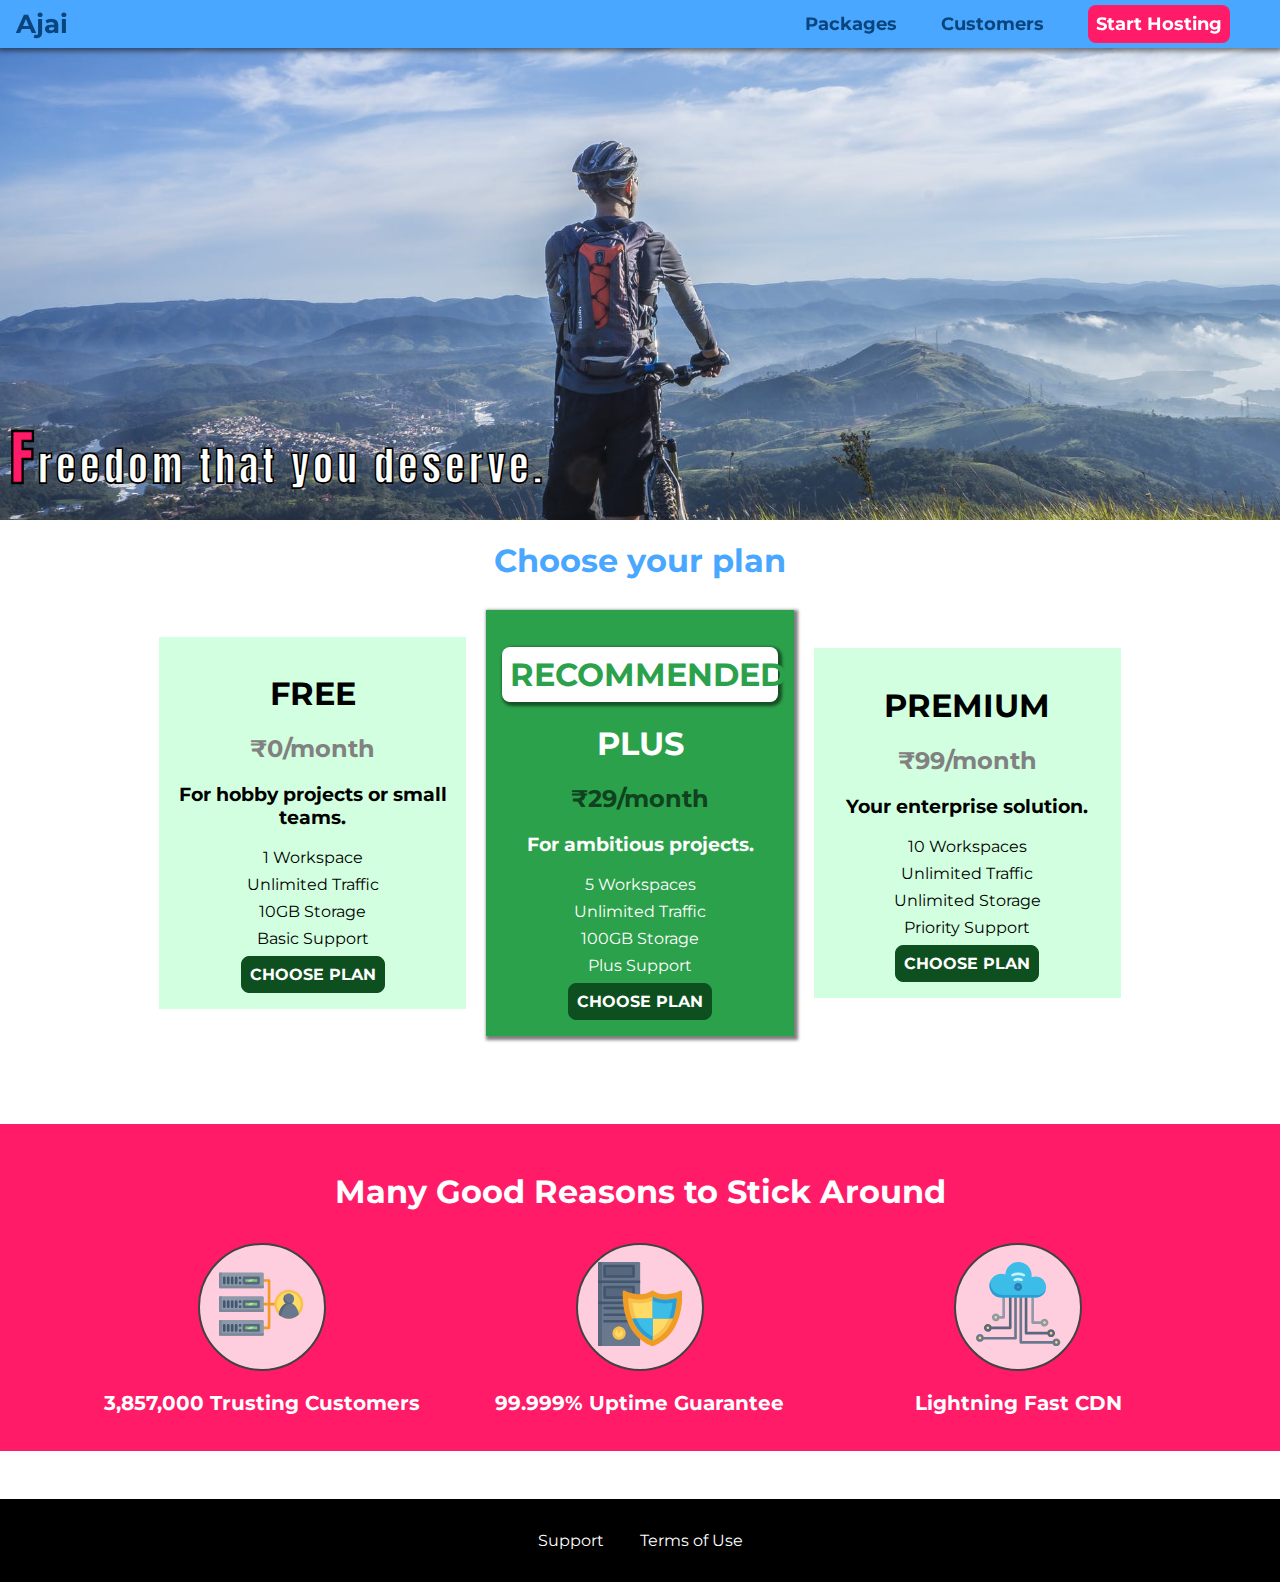
<file: index.html>
<!DOCTYPE html>
<html lang="en">
<head>
    <meta charset="UTF-8">
    <meta name="viewport" content="width=device-width, initial-scale=1.0">
    <meta http-equiv="X-UA-Compatible" content="ie=edge">
    <link href="https://fonts.googleapis.com/css?family=Anton" rel="stylesheet">
    <link href="https://fonts.googleapis.com/css?family=Montserrat:400,700&amp;subset=latin-ext,vietnamese" rel="stylesheet">
    <link rel="stylesheet" href="./shared.css">
    <link rel="stylesheet" href="./main.css">
    <title>Welcome to hosting</title>
</head>
<body>
    <header class="main-header">
        <div>
            <a href="./index.html" class="main-brand">Ajai</a>
        </div>
        <nav class="main-nav">
            <ul class="main-nav__items">
                <li class="main-nav__item">
                    <a href="./packages/index.html">Packages</a>
                </li>
                <li class="main-nav__item">
                    <a href="../customers/index.html">Customers</a>
                </li>
                <li class="main-nav__item main-nav__item--cta">
                    <a href="../hosting/index.html">Start Hosting</a>
                </li>
            </ul>
        </nav>
    </header>
    <main>
        <section id="product-overview">
            <h1>Freedom that you deserve.</h1>
        </section>
        <section id="plans">
            <h1 class="section-header">Choose your plan</h1>
            <div class="plans__list">
                <article class="plan">
                    <h1>FREE</h1>
                    <h2 class="plan__price">₹0/month</h2>
                    <h3>For hobby projects or small teams.</h3>
                    <ul class="plan__features">
                        <li>1 Workspace</li>
                        <li>Unlimited Traffic</li>
                        <li>10GB Storage</li>
                        <li>Basic Support</li>
                    </ul>
                    <div>
                        <button class="button">CHOOSE PLAN</button>
                    </div>
                </article>
                <article class="plan plan--highlighted">
                    <h1 class="plan__annotation">RECOMMENDED</h1>
                    <h1>PLUS</h1>
                    <h2 class="plan__price">₹29/month</h2>
                    <h3>For ambitious projects.</h3>
                    <ul class="plan__features">
                        <li>5 Workspaces</li>
                        <li>Unlimited Traffic</li>
                        <li>100GB Storage</li>
                        <li>Plus Support</li>
                    </ul>
                    <div>
                        <button class="button">CHOOSE PLAN</button>
                    </div>
                </article>
                <article class="plan">
                    <h1>PREMIUM</h1>
                    <h2 class="plan__price">₹99/month</h2>
                    <h3>Your enterprise solution.</h3>
                    <ul class="plan__features">
                        <li>10 Workspaces</li>
                        <li>Unlimited Traffic</li>
                        <li>Unlimited Storage</li>
                        <li>Priority Support</li>
                    </ul>
                    <div>
                        <button class="button">CHOOSE PLAN</button>
                    </div>
                </article>
            </div>
        </section>
        <section id="key-features">
                <h1 class="section-header">Many Good Reasons to Stick Around</h1>
                <ul class="key-features__list">
                    <li class="key-feature">
                        <div class="key-feature__image">
                            <svg viewBox="0 0 512 512">
                                <path style="fill:#F09B24;" d="M344,248h-32V112c0-4.418-3.582-8-8-8h-40c-4.418,0-8,3.582-8,8s3.582,8,8,8h32v128h-32  c-4.418,0-8,3.582-8,8s3.582,8,8,8h32v128h-32c-4.418,0-8,3.582-8,8s3.582,8,8,8h40c4.418,0,8-3.582,8-8V264h32c4.418,0,8-3.582,8-8  S348.418,248,344,248z"
                                />
                                <path style="fill:#8E9AA9;" d="M264,64H8c-4.418,0-8,3.582-8,8v80c0,4.418,3.582,8,8,8h256c4.418,0,8-3.582,8-8V72  C272,67.582,268.418,64,264,64z"
                                />
                                <path style="fill:#7C899B;" d="M24,144c-4.418,0-8-3.582-8-8V64H8c-4.418,0-8,3.582-8,8v80c0,4.418,3.582,8,8,8h256  c4.418,0,8-3.582,8-8v-8H24z"
                                />
                                <rect x="152" y="96" style="fill:#B8E3A8;" width="88" height="32" />
                                <g>
                                    <polygon style="fill:#7EC97D;" points="152,96 152,128 166,128 198,96  " />
                                    <polygon style="fill:#7EC97D;" points="220,96 188,128 240,128 240,96  " />
                                </g>
                                <path style="fill:#56677E;" d="M240,136h-88c-4.418,0-8-3.582-8-8V96c0-4.418,3.582-8,8-8h88c4.418,0,8,3.582,8,8v32  C248,132.418,244.418,136,240,136z M160,120h72v-16h-72V120z"
                                />
                                <g>
                                    <path style="fill:#435670;" d="M32,136c-4.418,0-8-3.582-8-8V96c0-4.418,3.582-8,8-8s8,3.582,8,8v32C40,132.418,36.418,136,32,136z   "
                                    />
                                    <path style="fill:#435670;" d="M56,136c-4.418,0-8-3.582-8-8V96c0-4.418,3.582-8,8-8s8,3.582,8,8v32C64,132.418,60.418,136,56,136z   "
                                    />
                                    <path style="fill:#435670;" d="M80,136c-4.418,0-8-3.582-8-8V96c0-4.418,3.582-8,8-8s8,3.582,8,8v32C88,132.418,84.418,136,80,136z   "
                                    />
                                    <path style="fill:#435670;" d="M104,136c-4.418,0-8-3.582-8-8V96c0-4.418,3.582-8,8-8s8,3.582,8,8v32   C112,132.418,108.418,136,104,136z"
                                    />
                                    <path style="fill:#435670;" d="M128,105c-4.418,0-8-3.582-8-8v-1c0-4.418,3.582-8,8-8s8,3.582,8,8v1   C136,101.418,132.418,105,128,105z"
                                    />
                                    <path style="fill:#435670;" d="M128,136c-4.418,0-8-3.582-8-8v-1c0-4.418,3.582-8,8-8s8,3.582,8,8v1   C136,132.418,132.418,136,128,136z"
                                    />
                                </g>
                                <path style="fill:#8E9AA9;" d="M264,208H8c-4.418,0-8,3.582-8,8v80c0,4.418,3.582,8,8,8h256c4.418,0,8-3.582,8-8v-80  C272,211.582,268.418,208,264,208z"
                                />
                                <path style="fill:#7C899B;" d="M24,288c-4.418,0-8-3.582-8-8v-72H8c-4.418,0-8,3.582-8,8v80c0,4.418,3.582,8,8,8h256  c4.418,0,8-3.582,8-8v-8H24z"
                                />
                                <rect x="152" y="240" style="fill:#B8E3A8;" width="88" height="32" />
                                <g>
                                    <polygon style="fill:#7EC97D;" points="152,240 152,272 166,272 198,240  " />
                                    <polygon style="fill:#7EC97D;" points="220,240 188,272 240,272 240,240  " />
                                </g>
                                <path style="fill:#56677E;" d="M240,280h-88c-4.418,0-8-3.582-8-8v-32c0-4.418,3.582-8,8-8h88c4.418,0,8,3.582,8,8v32  C248,276.418,244.418,280,240,280z M160,264h72v-16h-72V264z"
                                />
                                <g>
                                    <path style="fill:#435670;" d="M32,280c-4.418,0-8-3.582-8-8v-32c0-4.418,3.582-8,8-8s8,3.582,8,8v32C40,276.418,36.418,280,32,280   z"
                                    />
                                    <path style="fill:#435670;" d="M56,280c-4.418,0-8-3.582-8-8v-32c0-4.418,3.582-8,8-8s8,3.582,8,8v32C64,276.418,60.418,280,56,280   z"
                                    />
                                    <path style="fill:#435670;" d="M80,280c-4.418,0-8-3.582-8-8v-32c0-4.418,3.582-8,8-8s8,3.582,8,8v32C88,276.418,84.418,280,80,280   z"
                                    />
                                    <path style="fill:#435670;" d="M104,280c-4.418,0-8-3.582-8-8v-32c0-4.418,3.582-8,8-8s8,3.582,8,8v32   C112,276.418,108.418,280,104,280z"
                                    />
                                    <path style="fill:#435670;" d="M128,249c-4.418,0-8-3.582-8-8v-1c0-4.418,3.582-8,8-8s8,3.582,8,8v1   C136,245.418,132.418,249,128,249z"
                                    />
                                    <path style="fill:#435670;" d="M128,280c-4.418,0-8-3.582-8-8v-1c0-4.418,3.582-8,8-8s8,3.582,8,8v1   C136,276.418,132.418,280,128,280z"
                                    />
                                </g>
                                <path style="fill:#8E9AA9;" d="M264,352H8c-4.418,0-8,3.582-8,8v80c0,4.418,3.582,8,8,8h256c4.418,0,8-3.582,8-8v-80  C272,355.582,268.418,352,264,352z"
                                />
                                <path style="fill:#7C899B;" d="M24,432c-4.418,0-8-3.582-8-8v-72H8c-4.418,0-8,3.582-8,8v80c0,4.418,3.582,8,8,8h256  c4.418,0,8-3.582,8-8v-8H24z"
                                />
                                <rect x="152" y="384" style="fill:#B8E3A8;" width="88" height="32" />
                                <g>
                                    <polygon style="fill:#7EC97D;" points="152,384 152,416 166,416 198,384  " />
                                    <polygon style="fill:#7EC97D;" points="220,384 188,416 240,416 240,384  " />
                                </g>
                                <path style="fill:#56677E;" d="M240,424h-88c-4.418,0-8-3.582-8-8v-32c0-4.418,3.582-8,8-8h88c4.418,0,8,3.582,8,8v32  C248,420.418,244.418,424,240,424z M160,408h72v-16h-72V408z"
                                />
                                <g>
                                    <path style="fill:#435670;" d="M32,424c-4.418,0-8-3.582-8-8v-32c0-4.418,3.582-8,8-8s8,3.582,8,8v32C40,420.418,36.418,424,32,424   z"
                                    />
                                    <path style="fill:#435670;" d="M56,424c-4.418,0-8-3.582-8-8v-32c0-4.418,3.582-8,8-8s8,3.582,8,8v32C64,420.418,60.418,424,56,424   z"
                                    />
                                    <path style="fill:#435670;" d="M80,424c-4.418,0-8-3.582-8-8v-32c0-4.418,3.582-8,8-8s8,3.582,8,8v32C88,420.418,84.418,424,80,424   z"
                                    />
                                    <path style="fill:#435670;" d="M104,424c-4.418,0-8-3.582-8-8v-32c0-4.418,3.582-8,8-8s8,3.582,8,8v32   C112,420.418,108.418,424,104,424z"
                                    />
                                    <path style="fill:#435670;" d="M128,393c-4.418,0-8-3.582-8-8v-1c0-4.418,3.582-8,8-8s8,3.582,8,8v1   C136,389.418,132.418,393,128,393z"
                                    />
                                    <path style="fill:#435670;" d="M128,424c-4.418,0-8-3.582-8-8v-1c0-4.418,3.582-8,8-8s8,3.582,8,8v1   C136,420.418,132.418,424,128,424z"
                                    />
                                </g>
                                <path style="fill:#F7C14D;" d="M424,168c-48.523,0-88,39.477-88,88s39.477,88,88,88s88-39.477,88-88S472.523,168,424,168z" />
                                <path style="fill:#FFDB66;" d="M424,184c-39.701,0-72,32.299-72,72s32.299,72,72,72s72-32.299,72-72S463.701,184,424,184z" />
                                <path style="fill:#69788D;" d="M484.893,314.16C476.393,274.588,451.922,248,424,248s-52.393,26.588-60.893,66.16  c-0.605,2.82,0.354,5.749,2.511,7.664C381.731,336.124,402.465,344,424,344s42.269-7.876,58.381-22.176  C484.539,319.909,485.498,316.98,484.893,314.16z"
                                />
                                <path style="fill:#56677E;" d="M434.053,249.171C430.768,248.403,427.411,248,424,248c-27.922,0-52.393,26.588-60.893,66.16  c-0.605,2.82,0.354,5.749,2.511,7.664c3.383,3.002,6.979,5.703,10.734,8.125C384.904,286.243,407.373,255.378,434.053,249.171z"
                                />
                                <path style="fill:#69788D;" d="M424,192c-17.645,0-32,14.355-32,32s14.355,32,32,32s32-14.355,32-32S441.645,192,424,192z" />
                                <path style="fill:#56677E;" d="M432,248c-17.645,0-32-14.355-32-32c0-6.783,2.128-13.076,5.742-18.258  C397.444,203.53,392,213.138,392,224c0,17.645,14.355,32,32,32c10.862,0,20.471-5.444,26.258-13.742  C445.076,245.872,438.783,248,432,248z"
                                />
    
                            </svg>      
                        </div>
                        <p class="key-feature__description">3,857,000 Trusting Customers</p>
                    </li>
                    <li class="key-feature">
                        <div class="key-feature__image">
                            <svg viewBox="0 0 512 512">
                                <path style="fill:#69788D;" d="M248,0H8C3.582,0,0,3.582,0,8v496c0,4.418,3.582,8,8,8h240c4.418,0,8-3.582,8-8V8  C256,3.582,252.418,0,248,0z"
                                />
                                <path style="fill:#56677E;" d="M24,504V8c0-4.418,3.582-8,8-8H8C3.582,0,0,3.582,0,8v496c0,4.418,3.582,8,8,8h24  C27.582,512,24,508.418,24,504z"
                                />
                                <g>
                                    <rect x="0" y="112" style="fill:#435670;" width="256" height="16" />
                                    <rect x="0" y="240" style="fill:#435670;" width="256" height="16" />
                                </g>
                                <path style="fill:#F7C14D;" d="M128,392c-22.056,0-40,17.944-40,40s17.944,40,40,40s40-17.944,40-40S150.056,392,128,392z" />
                                <path style="fill:#FFDB66;" d="M128,408c-13.233,0-24,10.767-24,24s10.767,24,24,24s24-10.767,24-24S141.233,408,128,408z" />
                                <path style="fill:#F7C14D;" d="M128,392c-2.739,0-5.414,0.278-8,0.805V424c0,4.418,3.582,8,8,8c4.418,0,8-3.582,8-8v-31.195  C133.414,392.278,130.739,392,128,392z"
                                />
                                <g>
                                    <path style="fill:#435670;" d="M216,288H40c-4.418,0-8-3.582-8-8s3.582-8,8-8h176c4.418,0,8,3.582,8,8S220.418,288,216,288z"
                                    />
                                    <path style="fill:#435670;" d="M216,328H40c-4.418,0-8-3.582-8-8s3.582-8,8-8h176c4.418,0,8,3.582,8,8S220.418,328,216,328z"
                                    />
                                    <path style="fill:#435670;" d="M216,368H40c-4.418,0-8-3.582-8-8s3.582-8,8-8h176c4.418,0,8,3.582,8,8S220.418,368,216,368z"
                                    />
                                    <path style="fill:#435670;" d="M216,16H40c-4.418,0-8,3.582-8,8v64c0,4.418,3.582,8,8,8h176c4.418,0,8-3.582,8-8V24   C224,19.582,220.418,16,216,16z"
                                    />
                                </g>
                                <rect x="48" y="32" style="fill:#56677E;" width="160" height="48" />
                                <path style="fill:#435670;" d="M216,144H40c-4.418,0-8,3.582-8,8v64c0,4.418,3.582,8,8,8h176c4.418,0,8-3.582,8-8v-64  C224,147.582,220.418,144,216,144z"
                                />
                                <rect x="48" y="160" style="fill:#56677E;" width="160" height="48" />
                                <path style="fill:#F09B24;" d="M511.747,180.237c-0.194-6.537-8.107-10.107-13.135-5.894c-5.6,4.693-42.904,21.282-98.514,21.282  c-33.45,0-64.625-20.999-64.929-21.206c-2.9-1.991-6.764-1.85-9.512,0.346c-2.677,2.135-27.201,20.86-63.793,20.86  c-55.607,0-92.914-16.589-98.515-21.282c-5.028-4.211-12.941-0.645-13.135,5.894c-1.634,54.834,4.655,105.941,18.693,151.903  c12.096,39.604,29.759,74.047,52.497,102.373c27.538,34.304,62.743,59.882,104.66,76.045c3.069,1.918,6.757,1.921,9.83,0  c41.917-16.163,77.122-41.741,104.66-76.045c22.738-28.326,40.401-62.77,52.497-102.373  C507.092,286.179,513.381,235.071,511.747,180.237z"
                                />
                                <path style="fill:#F7C14D;" d="M476.21,221.226c-1.953-1.631-4.568-2.235-7.036-1.628c-21.686,5.327-44.926,8.028-69.075,8.028  c-25.926,0-49.633-8.975-64.955-16.504c-2.307-1.134-5.016-1.091-7.284,0.116c-14.059,7.477-36.919,16.388-65.994,16.388  c-24.153,0-47.394-2.701-69.075-8.028c-5.155-1.268-10.221,2.966-9.894,8.261c2.077,33.693,7.668,65.635,16.616,94.935  c22.774,74.565,66.139,126.334,128.888,153.868c2.032,0.891,4.397,0.891,6.43,0c61.777-27.107,104.716-78.876,127.62-153.868  c8.948-29.3,14.539-61.241,16.616-94.935C479.224,225.319,478.163,222.856,476.21,221.226z"
                                />
                                <path style="fill:#FFDB66;" d="M331.609,451.727c-52.604-25.289-89.304-70.987-109.144-135.944  c-6.532-21.39-11.162-44.336-13.82-68.447c17.133,2.852,34.952,4.291,53.22,4.291c29.394,0,53.376-7.793,69.978-15.561  c17.44,7.736,41.656,15.561,68.256,15.561c18.267,0,36.085-1.439,53.219-4.291c-2.659,24.112-7.288,47.06-13.82,68.448  C419.545,381.108,383.27,426.805,331.609,451.727z"
                                />
                                <g>
                                    <path style="fill:#2C9DD4;" d="M479.066,227.858c0.157-2.539-0.903-5.002-2.856-6.633s-4.568-2.235-7.036-1.628   c-21.686,5.327-44.926,8.028-69.075,8.028c-25.926,0-49.633-8.975-64.955-16.504c-1.057-0.52-2.2-0.78-3.345-0.806l-0.072,133.351   h123.601c2.556-6.746,4.933-13.702,7.123-20.874C471.398,293.493,476.989,261.552,479.066,227.858z"
                                    />
                                    <path style="fill:#2C9DD4;" d="M206.658,343.667c24.153,63.42,65.028,108.108,121.743,132.995c1.031,0.452,2.147,0.673,3.263,0.666   l0.063-133.661H206.658z"
                                    />
                                </g>
                                <g>
                                    <path style="fill:#3CBDE8;" d="M439.497,315.783c6.532-21.389,11.161-44.336,13.82-68.448c-17.134,2.852-34.952,4.291-53.219,4.291   c-26.6,0-50.815-7.824-68.256-15.561l-0.116,107.601h97.758C433.179,334.807,436.524,325.518,439.497,315.783z"
                                    />
                                    <path style="fill:#3CBDE8;" d="M232.523,343.667c21.144,50.298,54.363,86.56,99.087,108.06l0.117-108.06H232.523z" />
                                </g>
                            </svg>
                        </div>
                        <p class="key-feature__description">99.999% Uptime Guarantee</p>
                    </li>
                    <li class="key-feature">
                        <div class="key-feature__image">
                            <svg viewBox="0 0 512 512">
                                <path style="fill:#8E9AA9;" d="M168,200c-4.418,0-8,3.582-8,8v120h-17.376c-3.302-9.311-12.194-16-22.624-16  c-13.234,0-24,10.767-24,24s10.766,24,24,24c10.429,0,19.321-6.689,22.624-16H168c4.418,0,8-3.582,8-8V208  C176,203.582,172.418,200,168,200z"
                                />
                                <path style="fill:#FFDB66;" d="M120,328c-4.411,0-8,3.589-8,8s3.589,8,8,8s8-3.589,8-8S124.411,328,120,328z" />
                                <path style="fill:#56677E;" d="M208,200c-4.418,0-8,3.582-8,8v184H94.624C91.322,382.689,82.43,376,72,376  c-13.234,0-24,10.767-24,24s10.766,24,24,24c10.429,0,19.321-6.689,22.624-16H208c4.418,0,8-3.582,8-8V208  C216,203.582,212.418,200,208,200z"
                                />
                                <path style="fill:#FFDB66;" d="M72,392c-4.411,0-8,3.589-8,8s3.589,8,8,8s8-3.589,8-8S76.411,392,72,392z" />
                                <path style="fill:#69788D;" d="M240,208c-4.418,0-8,3.582-8,8v239H47.24c-2.671-10.34-12.078-18-23.24-18c-13.234,0-24,10.767-24,24  s10.766,24,24,24c9.666,0,18.009-5.747,21.809-14H240c4.418,0,8-3.582,8-8V216C248,211.582,244.418,208,240,208z"
                                />
                                <path style="fill:#FFDB66;" d="M24,453c-4.411,0-8,3.589-8,8s3.589,8,8,8s8-3.589,8-8S28.411,453,24,453z" />
                                <path style="fill:#69788D;" d="M488,464c-10.429,0-19.321,6.689-22.624,16H280V208c0-4.418-3.582-8-8-8s-8,3.582-8,8v280  c0,4.418,3.582,8,8,8h193.376c3.302,9.311,12.194,16,22.624,16c13.234,0,24-10.767,24-24S501.234,464,488,464z"
                                />
                                <path style="fill:#FFDB66;" d="M488,480c-4.411,0-8,3.589-8,8s3.589,8,8,8s8-3.589,8-8S492.411,480,488,480z" />
                                <path style="fill:#56677E;" d="M456,408c-10.429,0-19.321,6.689-22.624,16H312V208c0-4.418-3.582-8-8-8s-8,3.582-8,8v224  c0,4.418,3.582,8,8,8h129.376c3.302,9.311,12.194,16,22.624,16c13.234,0,24-10.767,24-24S469.234,408,456,408z"
                                />
                                <path style="fill:#FFDB66;" d="M456,424c-4.411,0-8,3.589-8,8s3.589,8,8,8s8-3.589,8-8S460.411,424,456,424z" />
                                <path style="fill:#8E9AA9;" d="M416,344c-10.429,0-19.321,6.689-22.624,16H352V208c0-4.418-3.582-8-8-8s-8,3.582-8,8v160  c0,4.418,3.582,8,8,8h49.376c3.302,9.311,12.194,16,22.624,16c13.234,0,24-10.767,24-24S429.234,344,416,344z"
                                />
                                <path style="fill:#FFDB66;" d="M416,360c-4.411,0-8,3.589-8,8s3.589,8,8,8s8-3.589,8-8S420.411,360,416,360z" />
                                <path style="fill:#3CBDE8;" d="M362,88c-8.741,0-17.231,1.751-25.06,5.085C337.646,88.797,338,84.43,338,80  c0-44.112-35.888-80-80-80c-42.823,0-77.895,33.816-79.909,76.149C170.393,73.415,162.244,72,154,72c-39.701,0-72,32.299-72,72  s32.299,72,72,72h208c35.29,0,64-28.71,64-64S397.29,88,362,88z"
                                />
                                <path style="fill:#2C9DD4;" d="M368,200H160c-39.701,0-72-32.299-72-72c0-5.863,0.721-11.559,2.05-17.019  C84.918,120.88,82,132.102,82,144c0,39.701,32.299,72,72,72h208c30.389,0,55.88-21.296,62.379-49.743  C413.565,186.327,392.352,200,368,200z"
                                />
                                <path style="fill:#2A7DB5;" d="M256,128c-13.234,0-24,10.767-24,24s10.766,24,24,24c13.233,0,24-10.767,24-24S269.233,128,256,128z"
                                />
                                <path style="fill:#2C9DD4;" d="M256,144c-4.411,0-8,3.589-8,8s3.589,8,8,8c4.411,0,8-3.589,8-8S260.411,144,256,144z" />
                                <g>
                                    <path style="fill:#C5F1FA;" d="M221.755,87.695c-2.994,0-5.864-1.688-7.233-4.572c-1.894-3.991-0.194-8.763,3.798-10.657   C230.157,66.849,242.834,64,256,64c13.166,0,25.844,2.849,37.68,8.466c3.992,1.895,5.692,6.666,3.798,10.657   s-6.666,5.692-10.657,3.798C277.144,82.328,266.774,80,256,80c-10.774,0-21.144,2.328-30.821,6.921   C224.072,87.446,222.904,87.695,221.755,87.695z"
                                    />
                                    <path style="fill:#C5F1FA;" d="M276.545,116.618c-1.148,0-2.316-0.249-3.424-0.774C267.745,113.293,261.985,112,256,112   c-5.985,0-11.745,1.293-17.121,3.844c-3.991,1.895-8.763,0.192-10.657-3.798c-1.894-3.992-0.193-8.764,3.798-10.657   C239.557,97.813,247.625,96,256,96c8.376,0,16.444,1.813,23.98,5.389c3.991,1.894,5.692,6.665,3.798,10.657   C282.41,114.93,279.539,116.618,276.545,116.618z"
                                    />
                                </g>
    
                            </svg>
                        </div>
                        <p class="key-feature__description">Lightning Fast CDN</p>
                    </li>
                </ul>
        </section>
    </main>
    <footer class="main-footer">
            <nav>
                <ul class="main-footer__links">
                    <li class="main-footer__link">
                        <a href="#">Support</a>
                    </li>
                    <li class="main-footer__link">
                        <a href="#">Terms of Use</a>
                    </li>
                </ul>
            </nav>
    </footer>
</body>
</html>
</file>
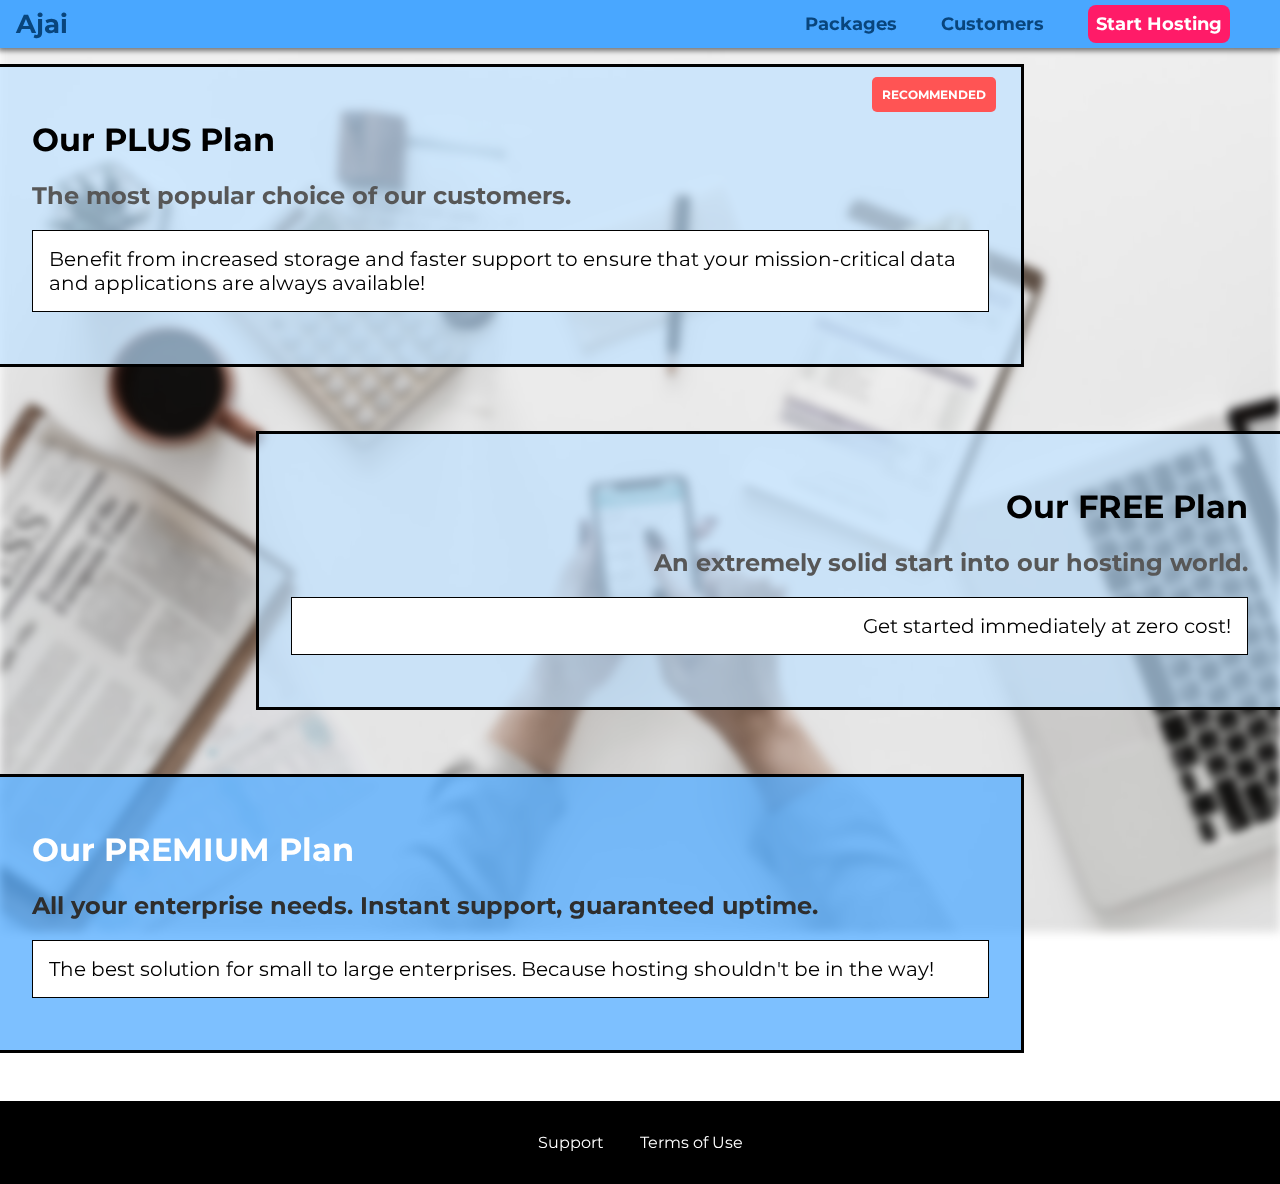
<file: packages/index.html>
<!DOCTYPE html>
<html lang="en">
<head>
    <meta charset="UTF-8">
    <meta name="viewport" content="width=device-width, initial-scale=1.0">
    <meta http-equiv="X-UA-Compatible" content="ie=edge">
    <link href="https://fonts.googleapis.com/css?family=Anton" rel="stylesheet">
    <link href="https://fonts.googleapis.com/css?family=Montserrat:400,700&amp;subset=latin-ext,vietnamese" rel="stylesheet">
    <link rel="stylesheet" href="../shared.css">
    <link rel="stylesheet" href="./packages.css">
    <title>Packages</title>
</head>
<body>
    <header class="main-header">
        <div>
            <a href="../index.html" class="main-brand">Ajai</a>
        </div>
        <nav class="main-nav">
            <ul class="main-nav__items">
                <li class="main-nav__item">
                    <a href="./index.html">Packages</a>
                </li>
                <li class="main-nav__item">
                    <a href="../customers/index.html">Customers</a>
                </li>
                <li class="main-nav__item main-nav__item--cta">
                    <a href="../hosting/index.html">Start Hosting</a>
                </li>
            </ul>
        </nav>
    </header>
    <main>
        <diV class="background"></diV>
        <section class="package-section" id="plus">
            <a href="#" class="package-section__link">
                <h1 class="package-section__link--header">Our PLUS Plan</h1>
                <h2 class="package-section__badge">RECOMMENDED</h2>
                <h2 class="package-section__link--anotation">The most popular choice of our customers.</h2>
                <p class="package-section__link--description">Benefit from increased storage and faster support to ensure that your mission-critical data and applications
                    are always available!</p>
            </a>
        </section>
        <section class="package-section" id="free">
            <a href="#" class="package-section__link">
                <h1 class="package-section__link--header">Our FREE Plan</h1>
                <h2 class="package-section__link--anotation">An extremely solid start into our hosting world.</h2>
                <p class="package-section__link--description">Get started immediately at zero cost!</p>
            </a>
        </section>
        <div class="clear-float"></div>
        <section class="package-section recomended-package" id="premium">
            <a href="#" class="package-section__link">
                <h1 class="package-section__link--header">Our PREMIUM Plan</h1>
                <h2 class="package-section__link--anotation">All your enterprise needs. Instant support, guaranteed uptime. </h2>
                <p class="package-section__link--description">The best solution for small to large enterprises. Because hosting shouldn't be in the way!</p>
            </a>
        </section>
    </main>

    <footer class="main-footer">
            <nav>
                <ul class="main-footer__links">
                    <li class="main-footer__link">
                        <a href="#">Support</a>
                    </li>
                    <li class="main-footer__link">
                        <a href="#">Terms of Use</a>
                    </li>
                </ul>
            </nav>
    </footer>
</body>
</html>
</file>
<file: shared.css>
* {
    box-sizing: border-box;
}

body{
    margin: 0;
    font-family: 'Montserrat', sans-serif;
}

.button {
    background: #0e4f1f;
    color: white;
    border: 1.5px #0e4f1f solid;
    font: inherit;
    font-weight: bold;
    border-radius: 8px;
    padding: 8px;
    cursor: pointer;
}

.button:hover,
.button:active {
    background: white;
    color: #0e4f1f;
}

.button:focus {
    outline: none;
}


.main-header {
    /* background: #2ddf5c; */
    background: #49a7ff;
    padding: 8px 16px;
    width: 100%;
    position: fixed;
    top: 0;
    z-index: 1;
    box-shadow: 0px 1px 5px 2px rgba(0, 0, 0, 0.5);
}

.main-header > div {
    display: inline-block;
    vertical-align: middle;
}

.main-brand {
    font-weight: bold;
    /* color: #0e4f1f; */
    color: #09457c;
    font-size: 26px;
    text-decoration: none;    
}

.main-nav {
    display: inline-block;
    text-align: right;
    width: calc(100% - 70px);
    vertical-align: middle;
}

.main-nav__items {
    padding: 0;
    margin: 0;
}

.main-nav__item {
    display: inline-block;
    margin: 0px 20px;
    
    
}

.main-nav__item a {
    text-decoration: none;
    /* color: #0e4f1f; */
    color: #09457c;
    font-size: 18px;
    font-weight: bold;
    padding: 2px 0;
}

.main-nav__item a:hover,
.main-nav__item a:active {
    color: white;
    border-bottom: 2px solid white;
}

.main-nav__item--cta a {
    color: white;
    background: #ff1b68;
    border-radius: 8px;
    padding: 8px;
}

.main-nav__item--cta a:hover,
.main-nav__item--cta a:active {
    color: #ff1b68;
    background: white;
    border: none;
}


.main-footer {
    background: black;
    padding: 32px;
    margin-top: 48px;
}

.main-footer__links {
    list-style: none;
    margin: 0;
    padding: 0;
    text-align: center;
}

.main-footer__link {
    display: inline-block;
    margin: 0 16px;
}

.main-footer__link a {
    text-decoration: none;
    color: white;
}

.main-footer__link a:hover,
.main-footer__link a:active {
    color: #ccc;
}
</file>
<file: main.css>
#product-overview {
    background: url("./images/main/Free02.jpeg");
    background-size: cover;
    background-repeat: no-repeat;
    background-position: center;
    background-origin: border-box;
    background-clip: border-box;
    width: 100%;
    height: 520px;
    padding: 10px;
}

#product-overview h1{
    font-family: 'Anton', sans-serif;
    color: white;
    font-size: 2.5em;
    letter-spacing: 4px;
    -webkit-text-stroke-width: 0.5px;
    -webkit-text-stroke-color: black;
    position: relative;
    top: 75%;
}

#product-overview h1::first-letter {
    font-size: 1.5em;
    color: #ff1b68;
}

.plans__list {
    margin: auto;
    width: 80%;
    text-align: center;
}

.plan {
    background: #d2ffdf;
    text-align: center;
    padding: 16px;
    margin: 8px;
    display: inline-block;
    width: 30%;
    vertical-align: middle;
}

.plan__price {
    color: #818181;
}

.plan__features{
    list-style: none;
    margin: 0;
    padding: 0;
}

.plan__features li {
    margin: 8px 0px;
}

.plan--highlighted {
    background: #2ca14b;
    color: white;
    box-shadow: 2px 2px 3px 2px rgba(0, 0, 0, 0.5);
}

.plan--highlighted .plan__price {
    color: #0f421e;
}

.plan__annotation {
    background: white;
    padding: 8px;
    color: #2ca14b;
    border-radius: 8px;
    box-shadow: 2px 2px 3px 2px rgba(0, 0, 0, 0.5);

}


.section-header {
    color: #49a7ff;
    text-align: center;
}

#key-features {
    background: #ff1b68;
    padding: 16px;
    margin-top: 80px;
}

#key-features .section-header {
    color: white;
    margin: 32px;
}

.key-features__list {
    list-style: none;
    margin: 0;
    padding: 0;
    text-align: center;
}

.key-feature {
    display: inline-block;
    width: 30%;
    vertical-align: top;
}

.key-feature__image {
    background: #ffcede;
    width: 128px;
    height: 128px;
    border-radius: 50%;
    border: 2px #424242 solid;
    margin: auto;
}

.key-feature__image svg {
    position: relative;
    top: 14%;
    width: 68%;
}

.key-feature__description {
    font-weight: bold;
    color: white;
    font-size: 20px;
    text-align: center;
}
</file>
<file: packages/packages.css>
main {
    padding-top: 32px;
}

.background {
    background: url("./images/packages_background.jpg");
    background-size: cover;
    background-repeat: no-repeat;
    background-position: center;
    width: 100%;
    height: 100%;
    position: fixed;
    z-index: -1;
    filter: blur(5px) grayscale(50%); 
}

.package-section {
    background:  #bee0ffb0;
    width: 80%;
    margin: 32px 0;
    border: 3px black solid;
    border-left: none;
    position: relative;
}

.package-section:hover {
    border-color: #ff5454;
    box-shadow: 2px 2px 3px rgba(75, 60, 60, 0.5)
}

.package-section__badge {
    position: absolute;
    top: 0;
    right: 25px;
    background: #ff5454;
    padding: 10px;
    color: white;
    font-size: 12px;
    border-radius: 5px;
}

.clear-float{
    clear: both;
}

#free {
    float: right;
    border-right: none;
    border-left:  3px black solid;
    text-align: right;
}

#free:hover,
#free:active {
    border-color: #ff5454;
}



.package-section__link {
    text-decoration: none;
    color: black;
    display: block;
    padding: 32px;

}


.package-section__link--anotation {
    color: #575757;
}

.package-section__link--description {
    background: white;
    padding: 16px;
    border: 1.5px black solid;
    font-size: 20px;
}

.recomended-package {
    background: #58aeffc7;
}

.recomended-package .package-section__link--header {
    color: white;
}

.recomended-package .package-section__link--anotation {
    color: #2e2e2e;
}
</file>
